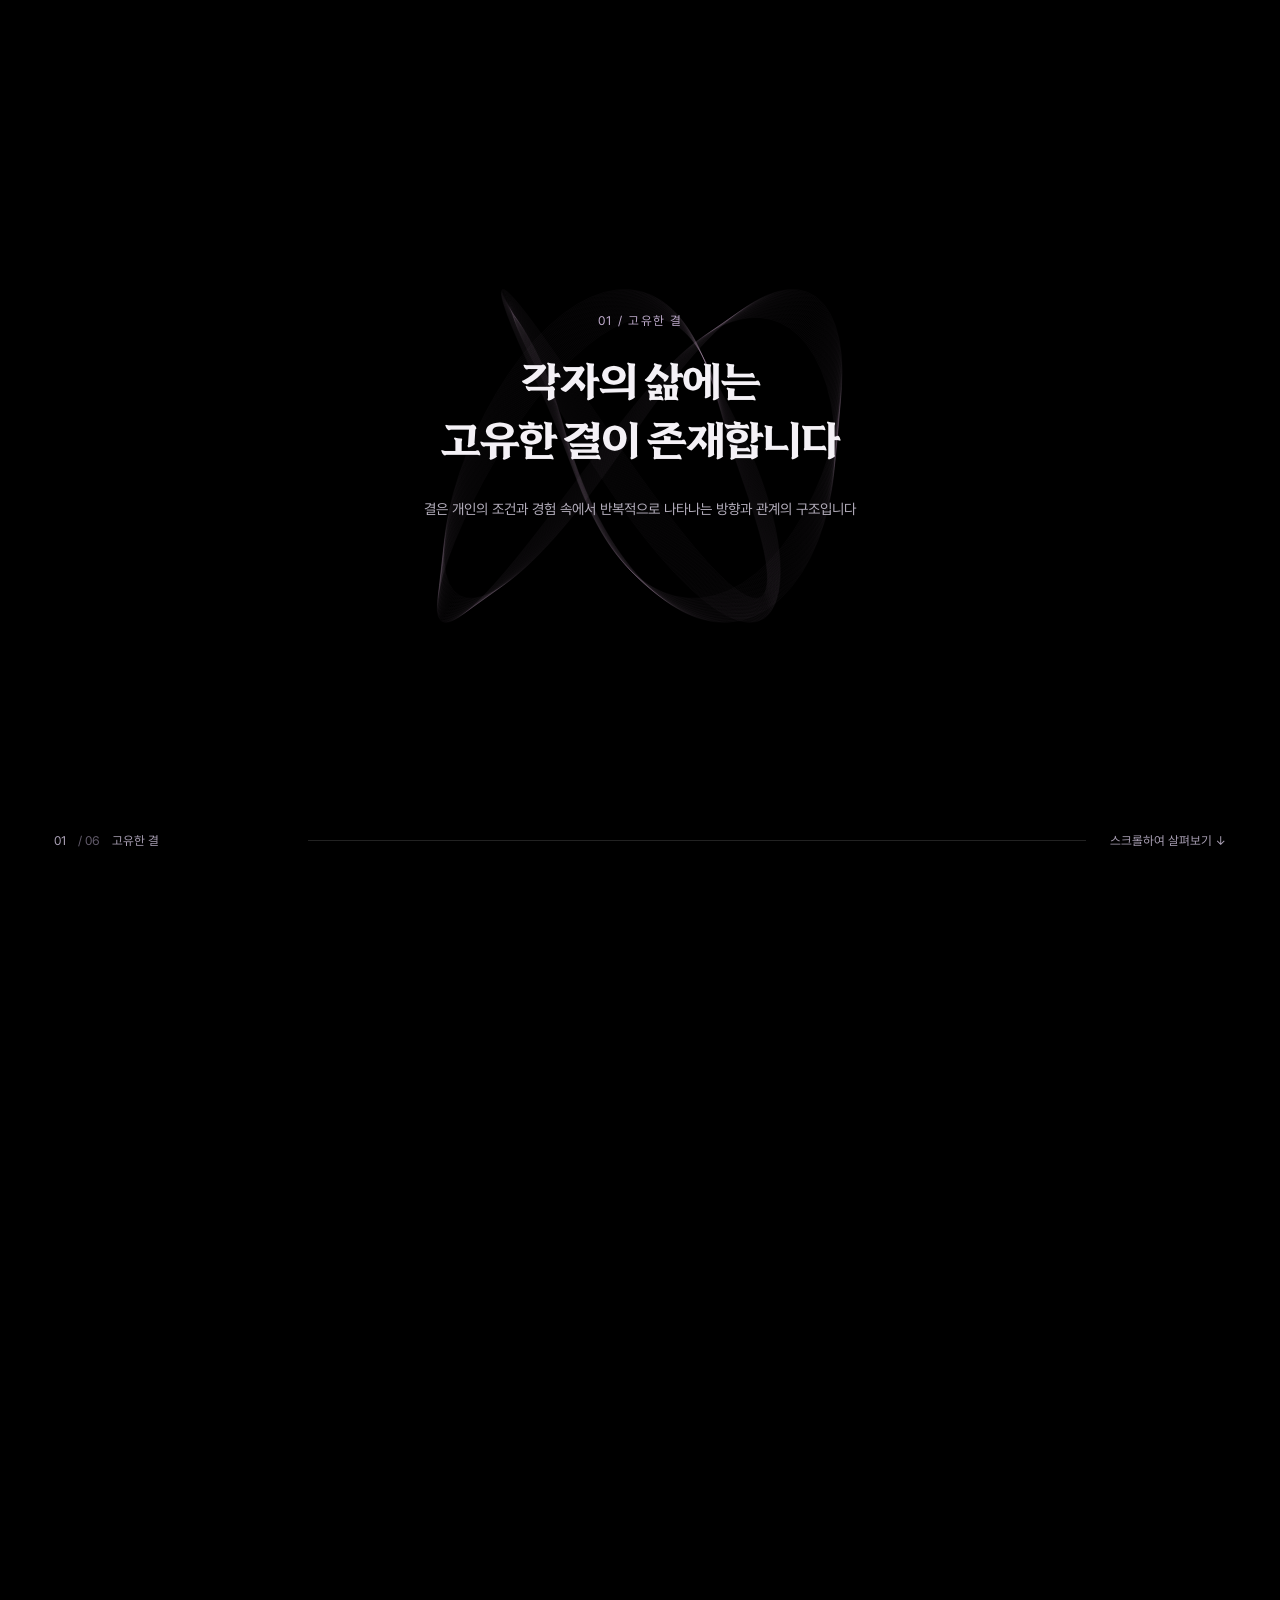
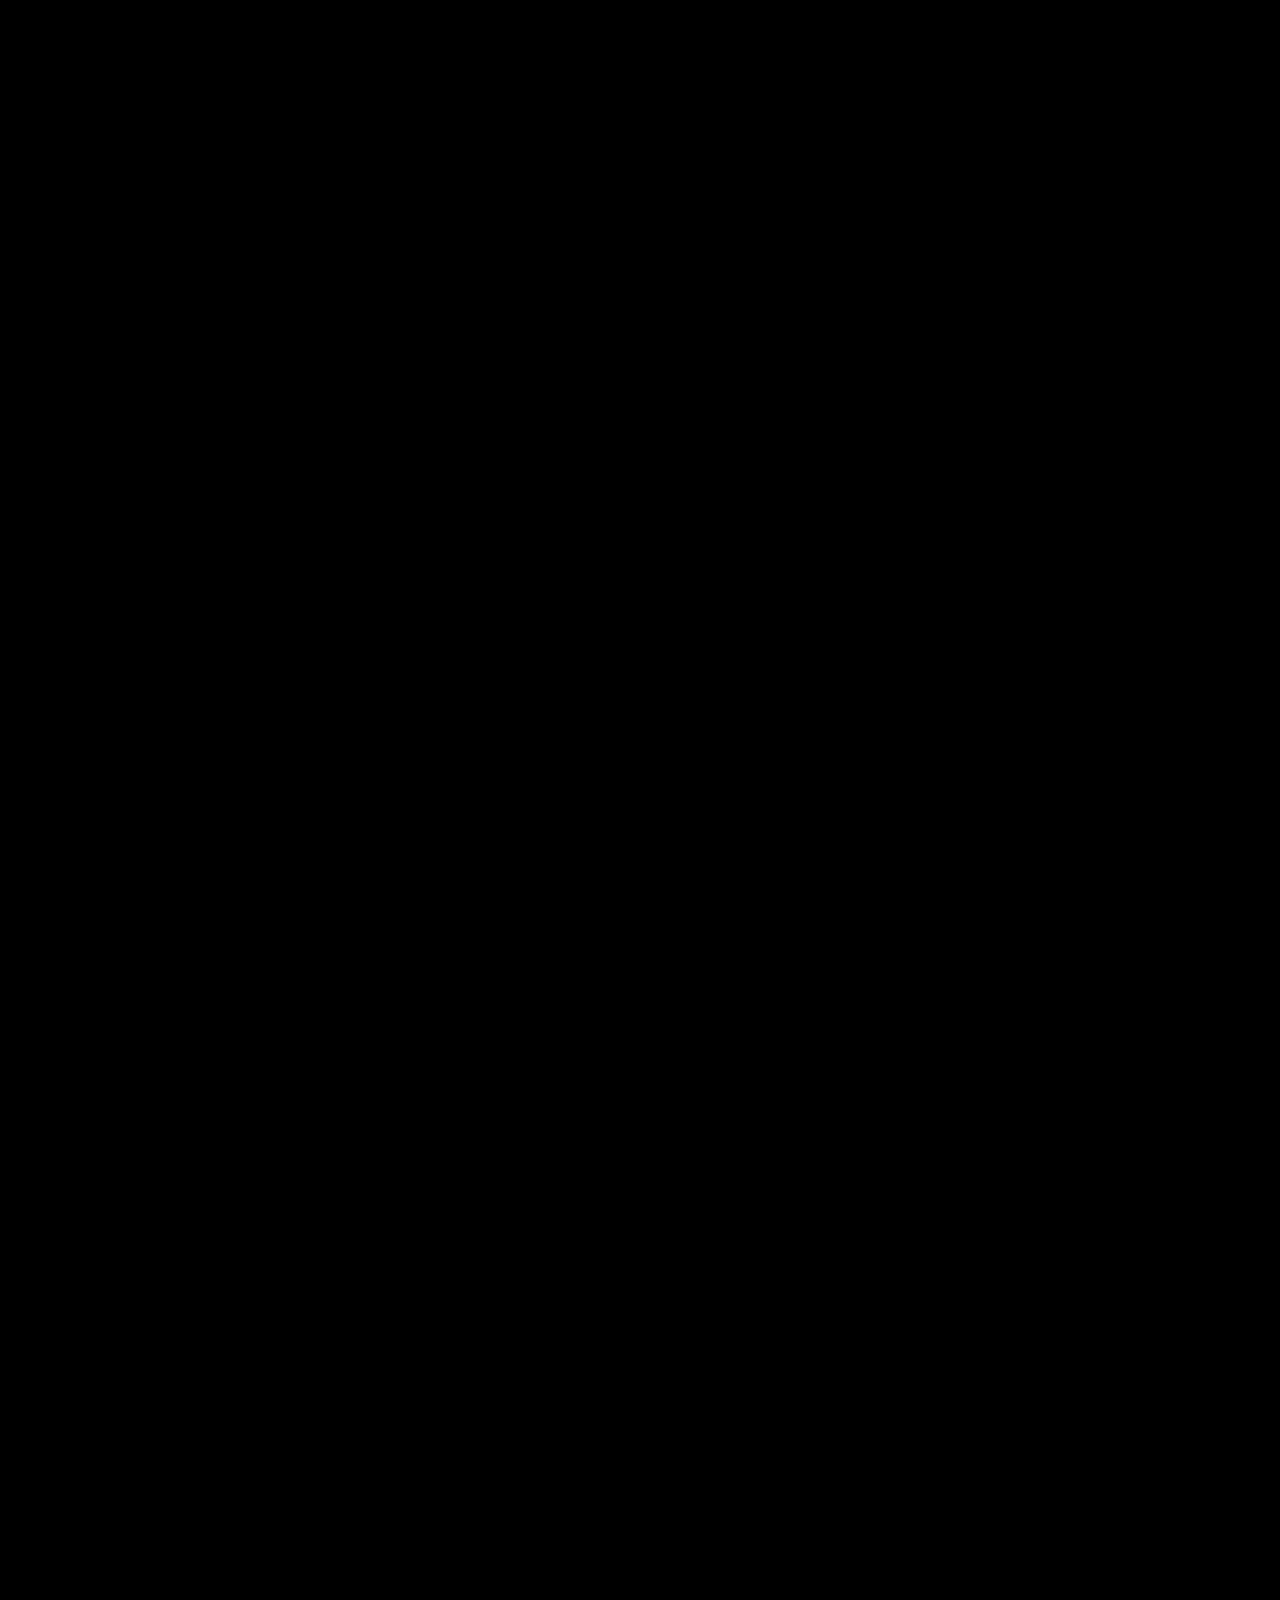
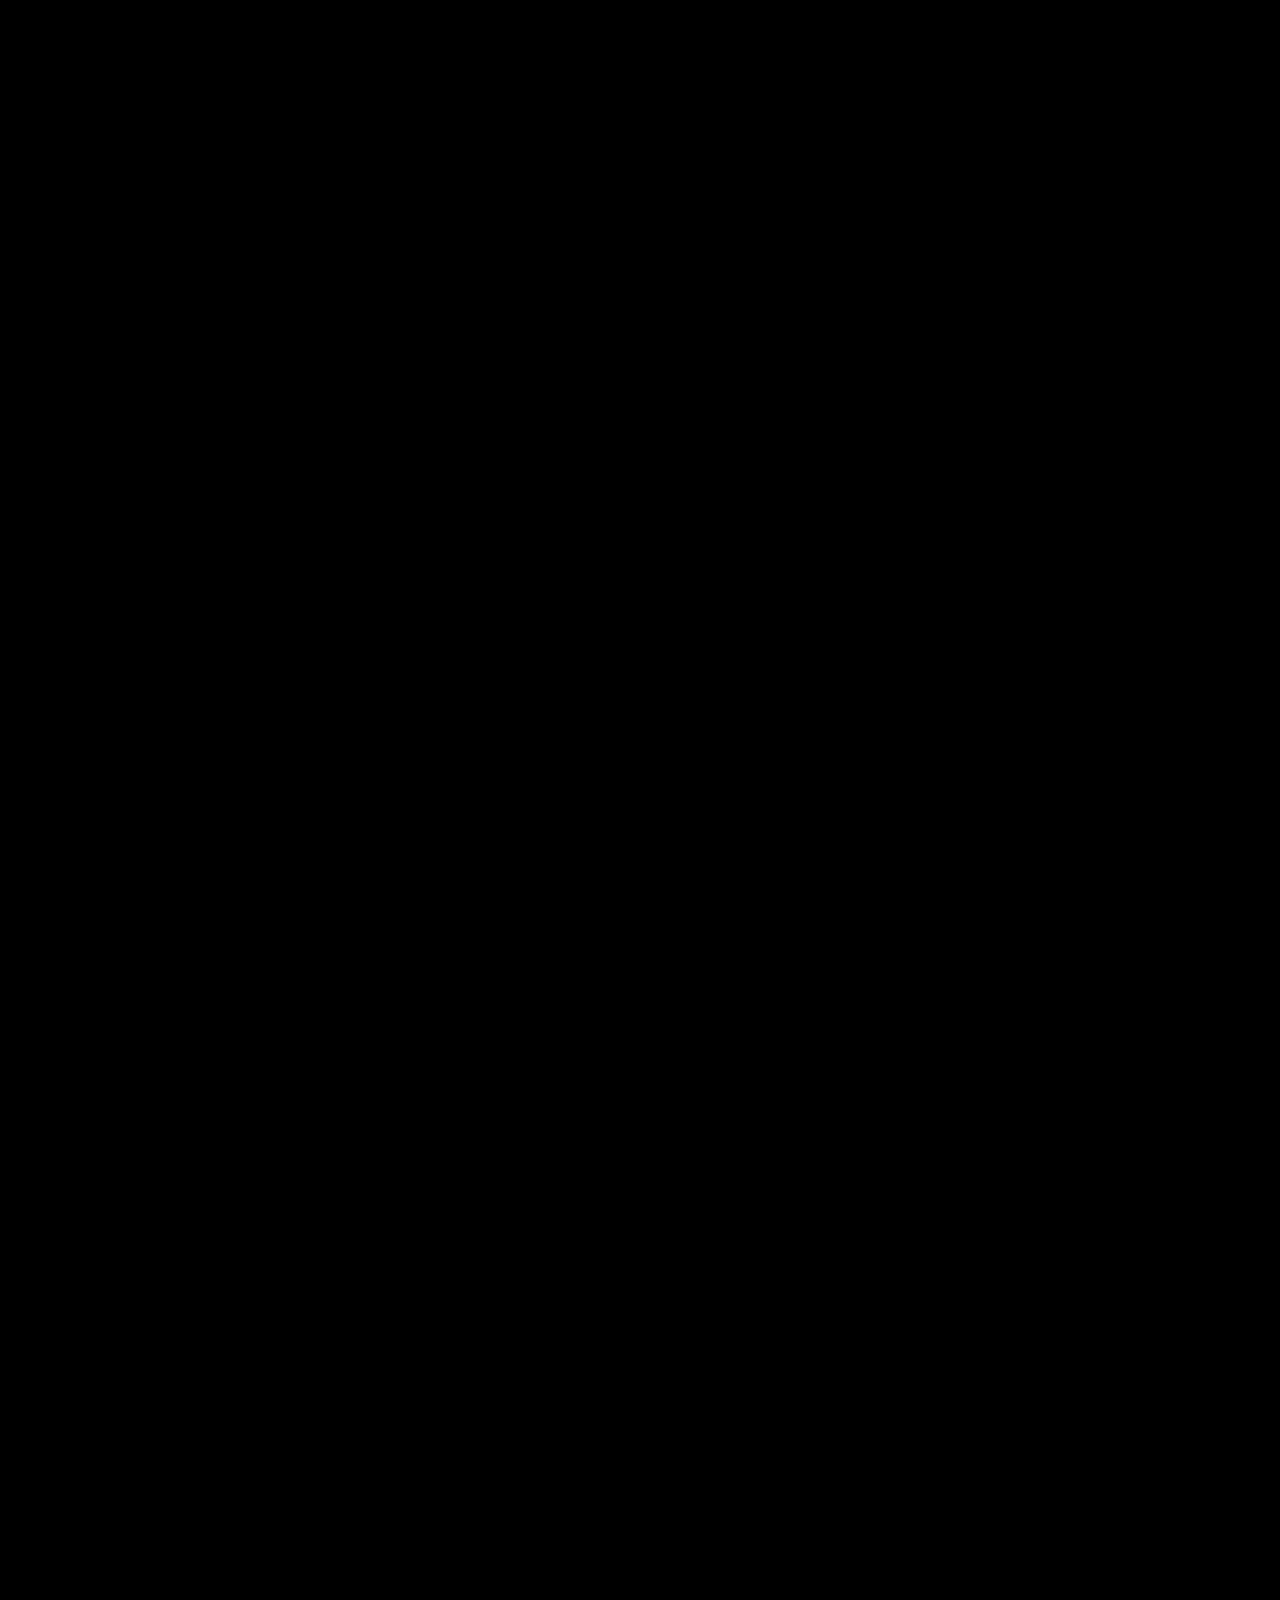
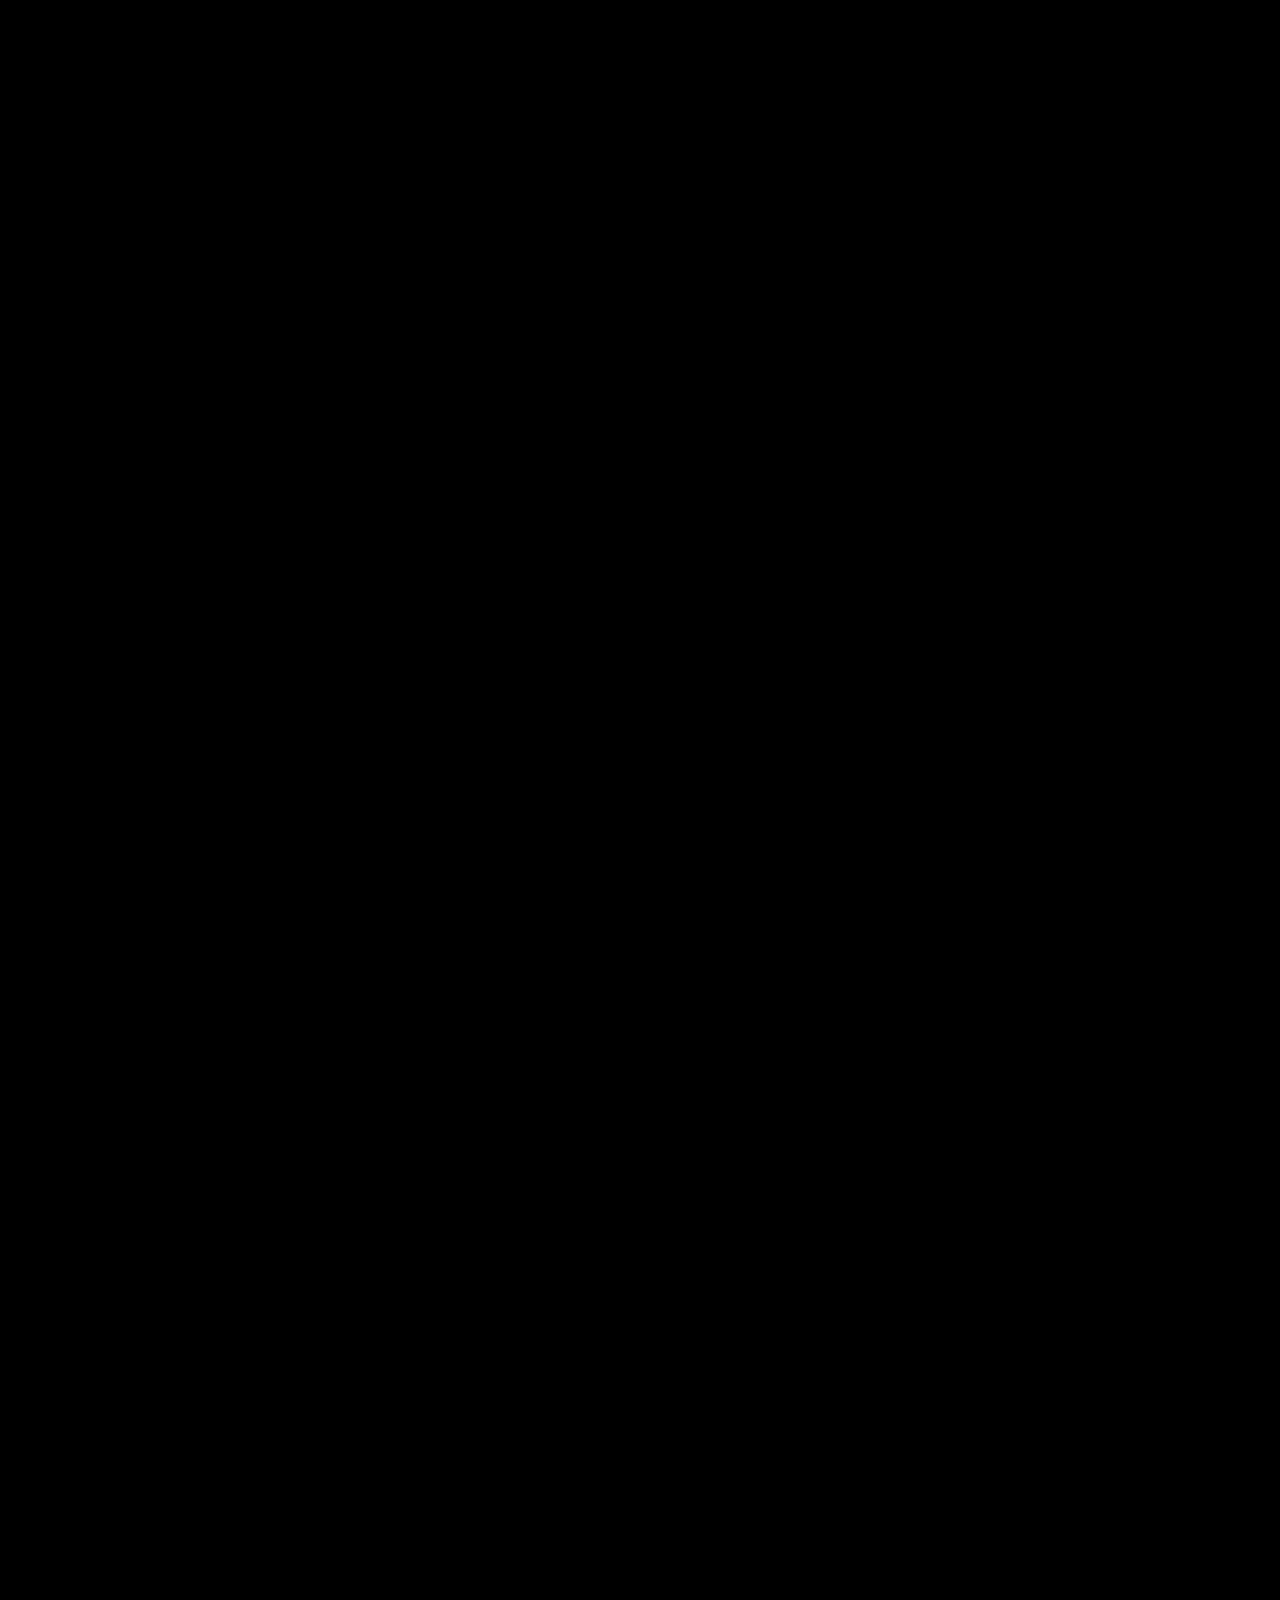
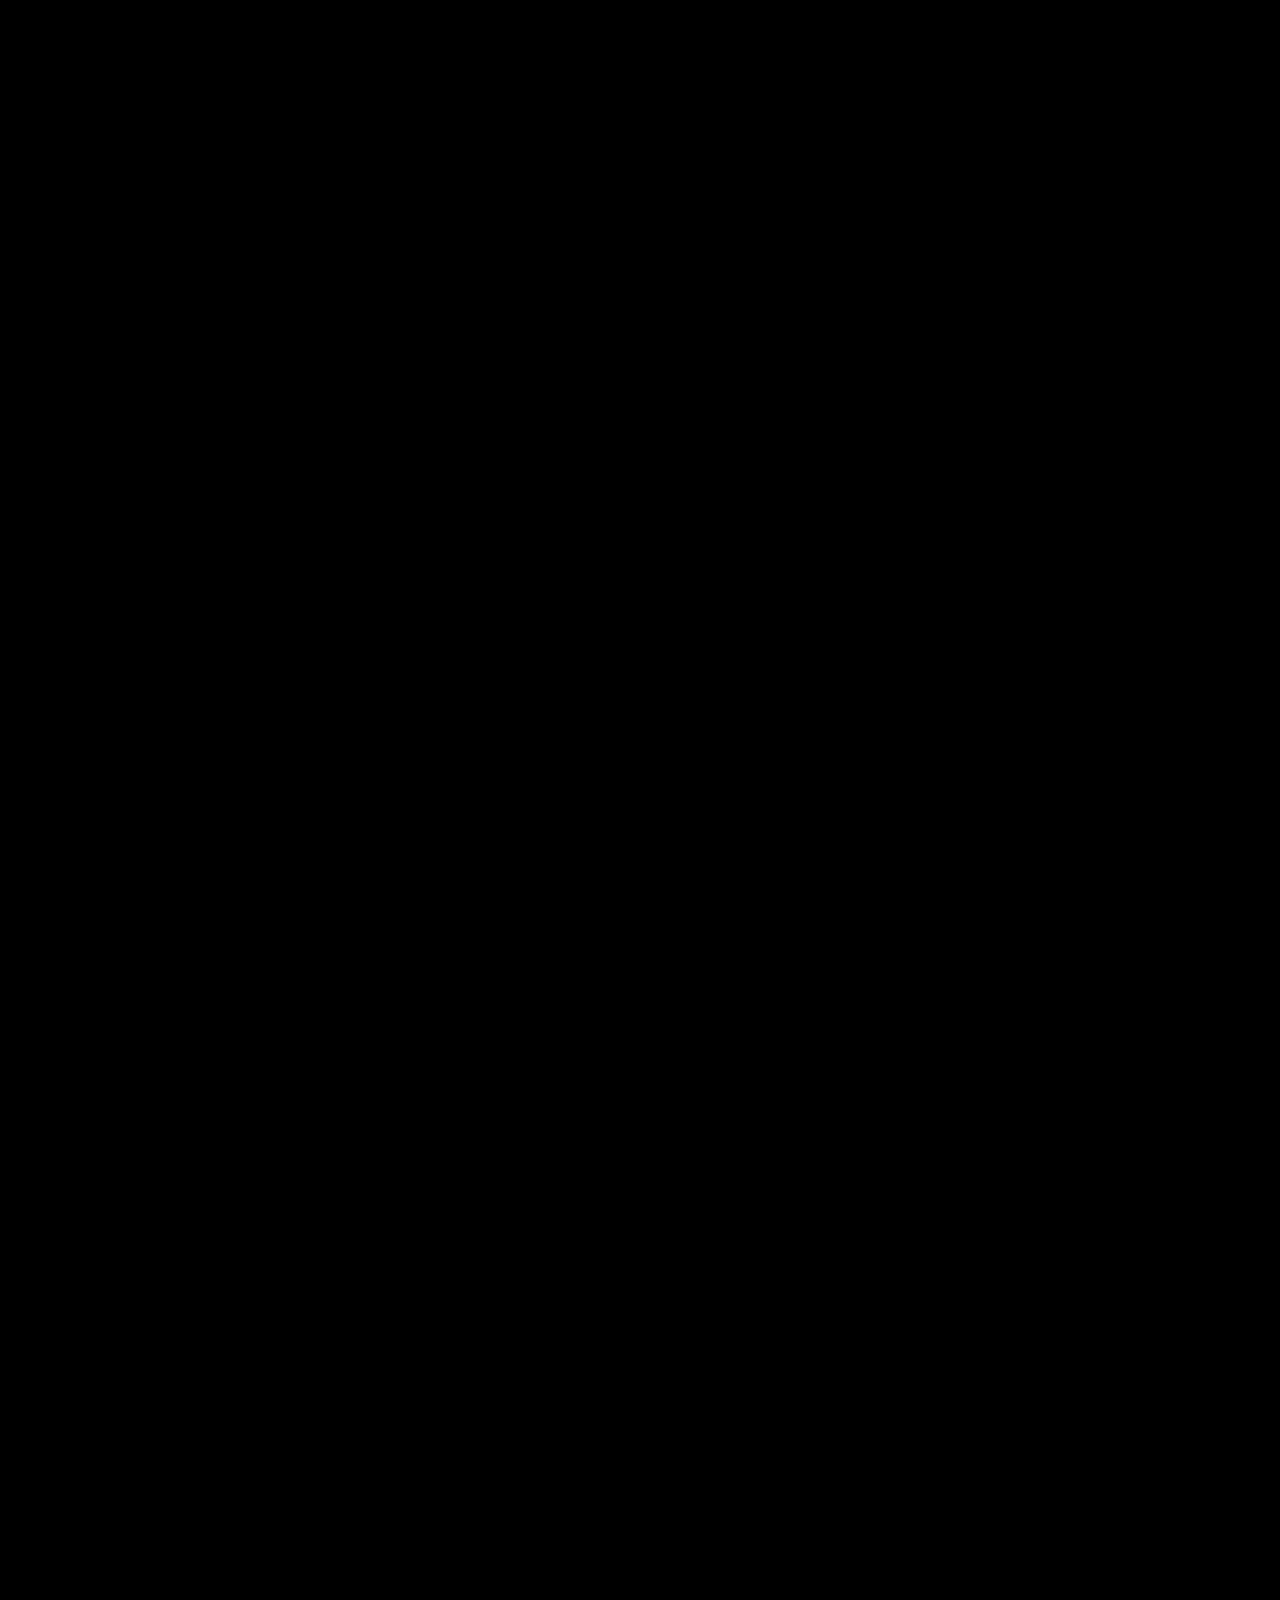
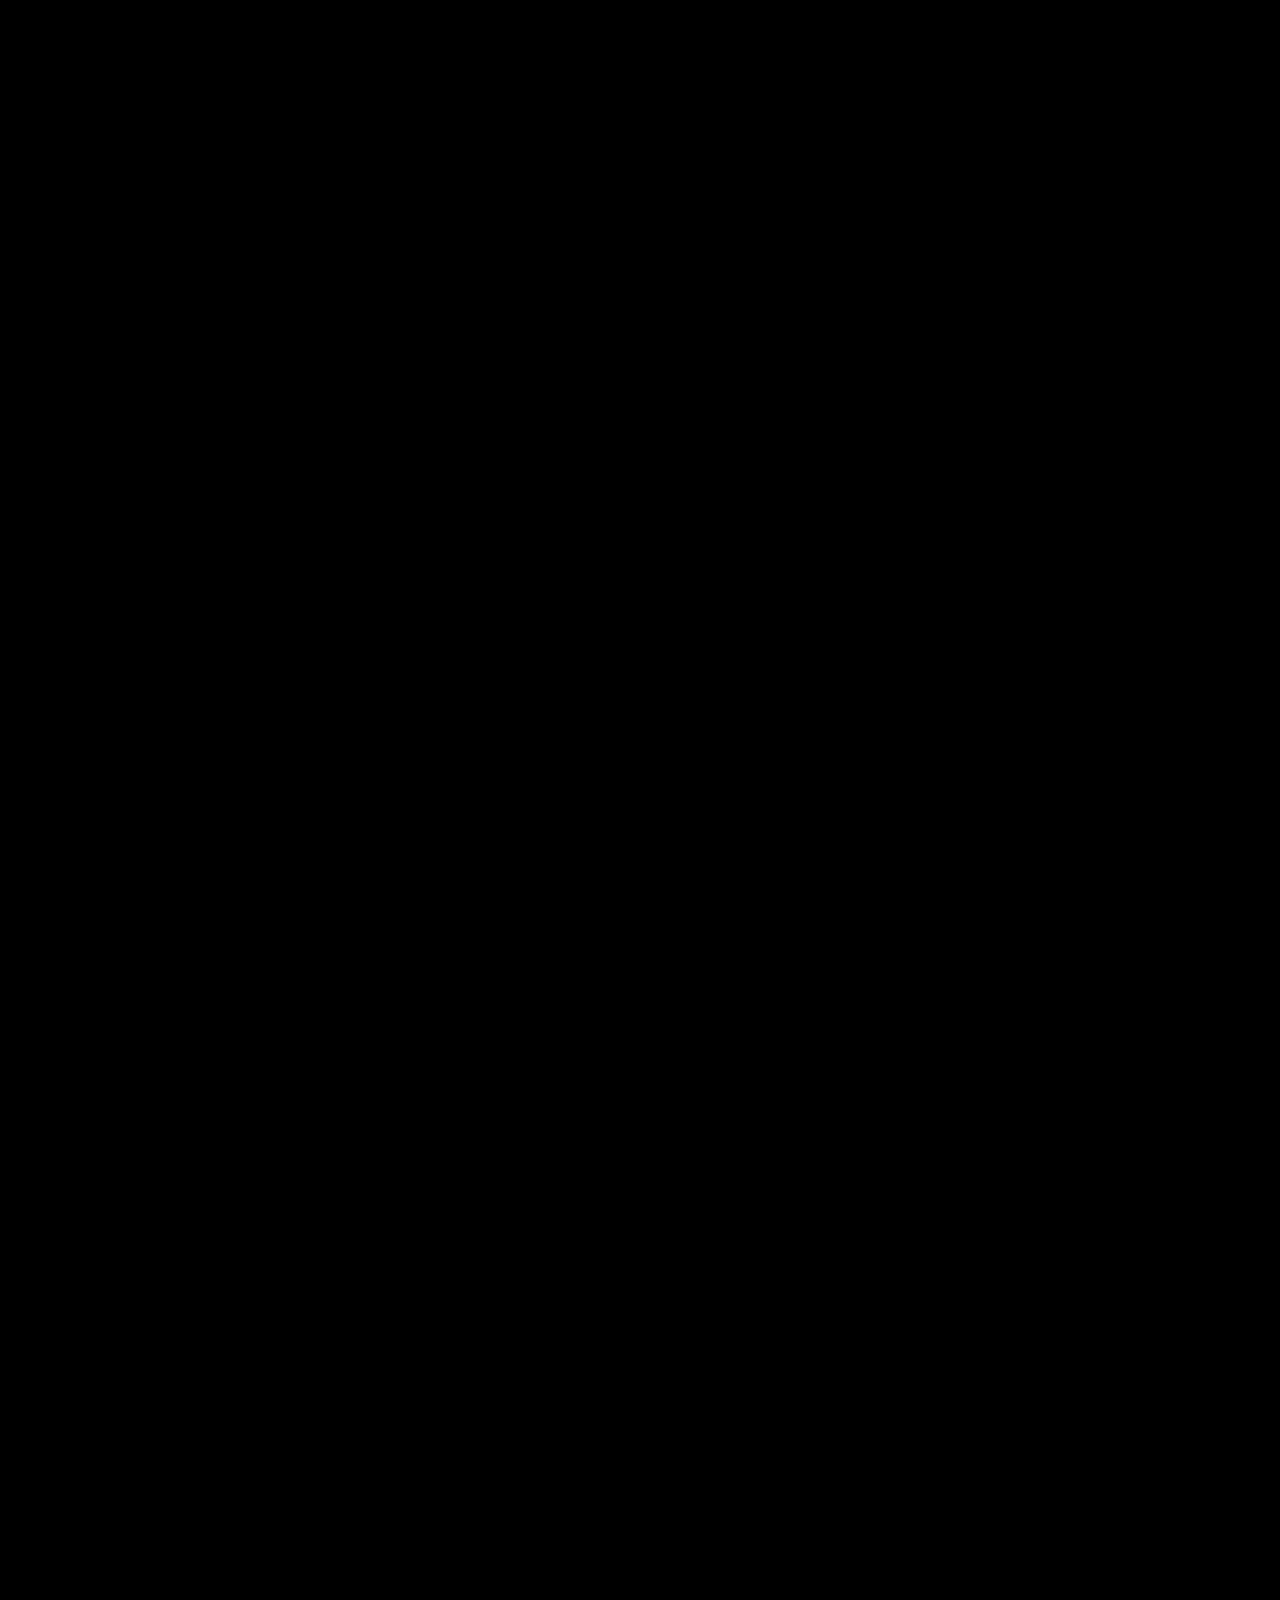
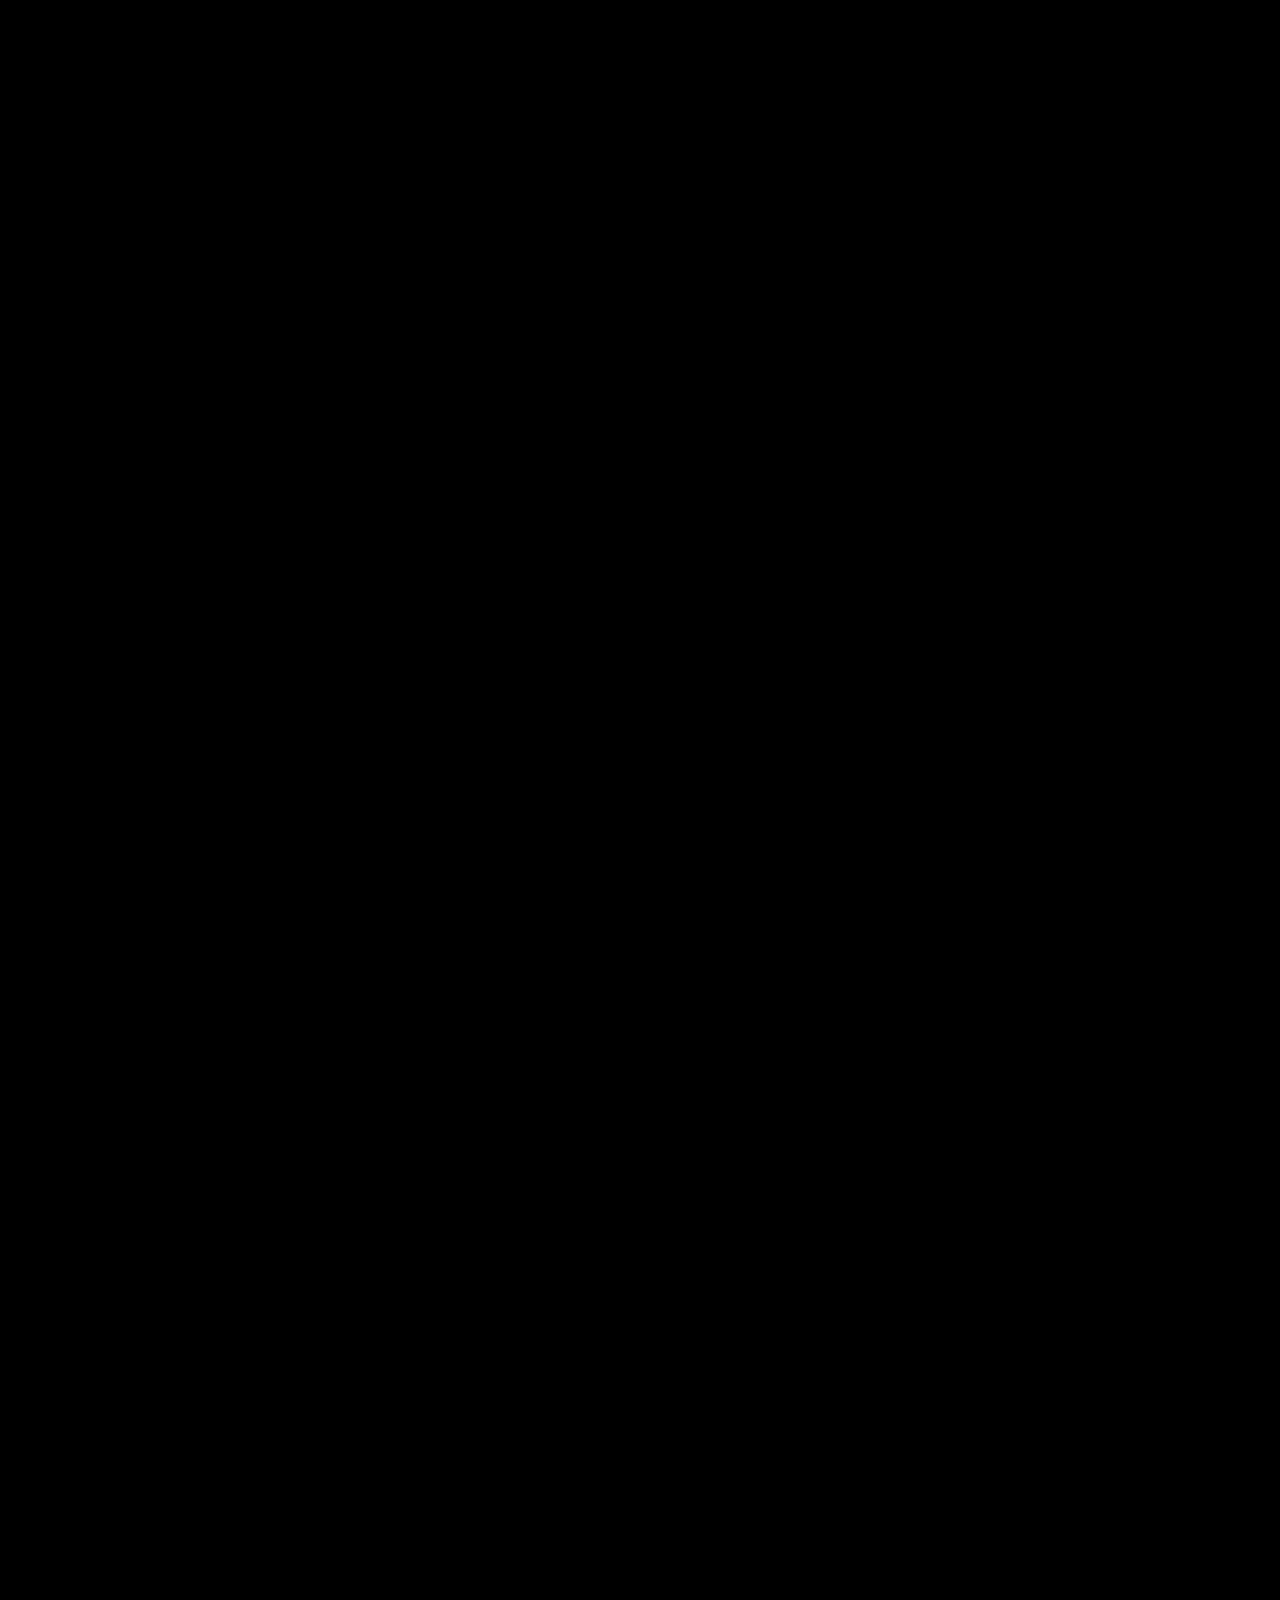
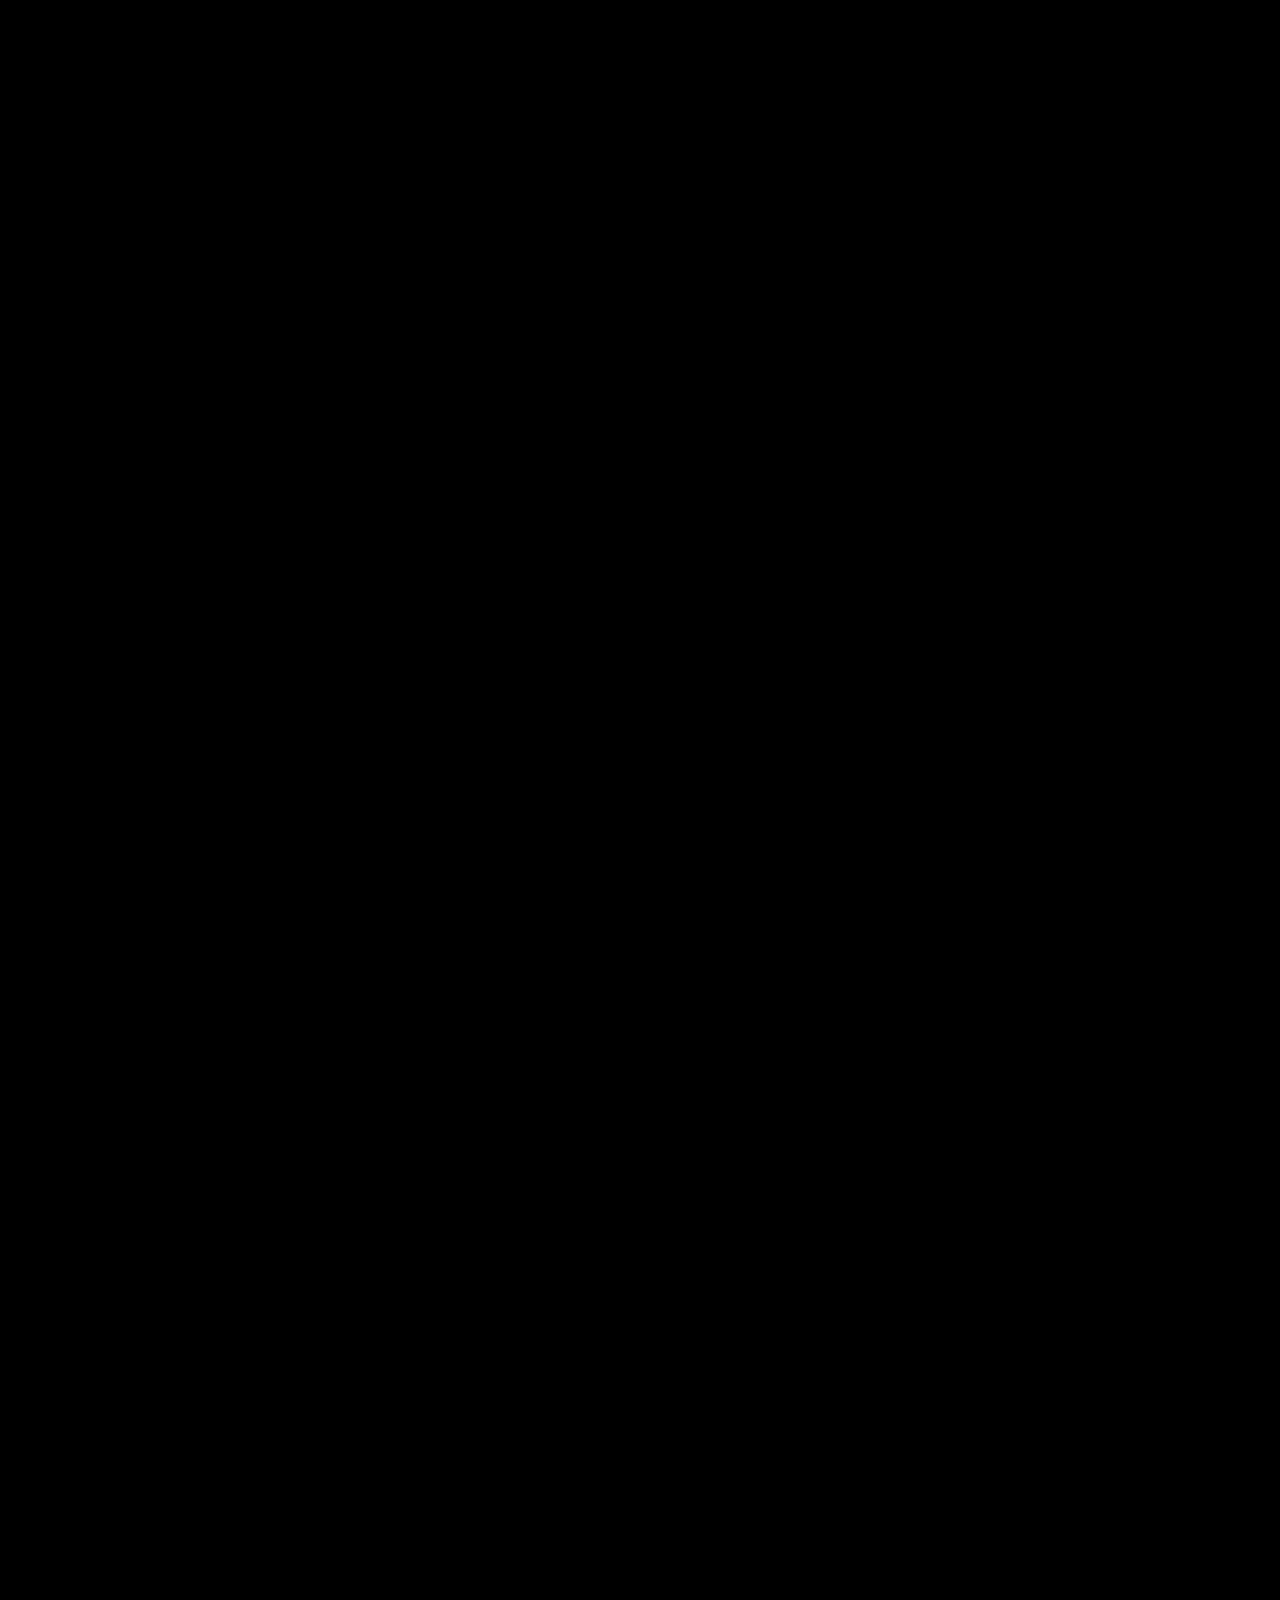
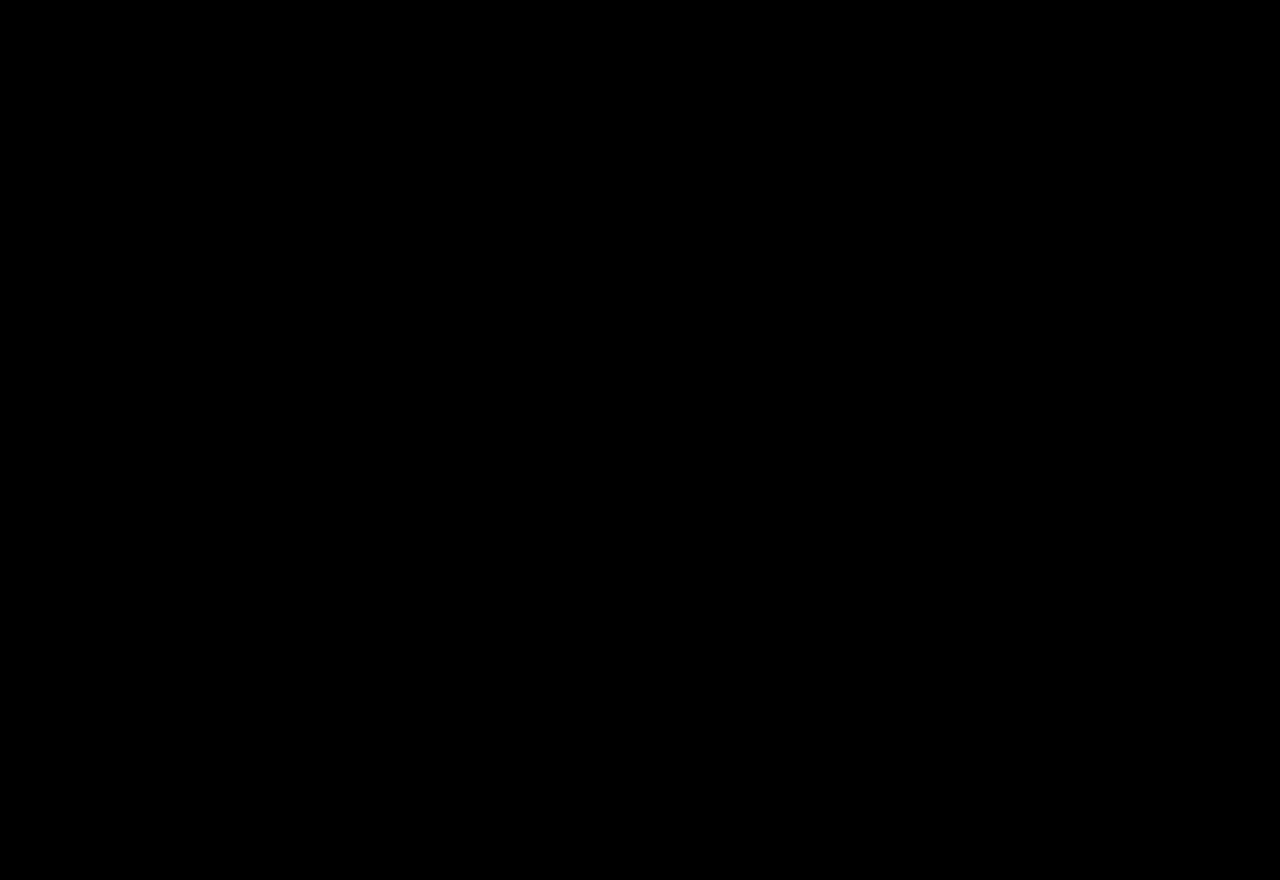
<file: about-story/index.html>
<!doctype html><html lang="ko"><head><meta charset="utf-8"><meta name="viewport" content="width=device-width,initial-scale=1"><title>신명원 시스템</title><meta name="description" content="삶의 흐름 속에서 발견하는 질서, 신명원의 일곱 이야기"><link rel="stylesheet" href="style.css?v=v4-type-1"></head><body>

<main id="journey"><div class="stage">
<canvas id="field" aria-hidden="true"></canvas>
<div class="luminous-art" aria-hidden="true"><video src="assets/system-03.mp4" poster="assets/system-luminous.png" muted loop playsinline preload="auto" aria-label="신명원 분석 그래픽"></video></div><div class="system-video"><video src="assets/analysis-system.mp4" poster="assets/analysis-system.png" muted loop playsinline preload="metadata"></video></div><div class="sources"><div class="source birth"><small>선천적 조건</small><h3>태어난 순간</h3><p>생년월일 · 태어난 시각</p></div><div class="source environment"><small>외부의 영향</small><h3>살아온 환경</h3><p>현재의 환경 · 기록한 상태와 고민</p></div><div class="source memory"><small>후천적 변화</small><h3>축적된 경험</h3><p>반복되는 선택 · 사건의 기록</p></div></div>
<section class="panel centered" data-scene="0"><span class="eyebrow">01 / 고유한 결</span><h1>각자의 삶에는<br>고유한 결이 존재합니다</h1><p>결은 개인의 조건과 경험 속에서 반복적으로 나타나는 방향과 관계의 구조입니다</p></section>
<section class="panel centered" data-scene="1"><span class="eyebrow">02 / 결을 이루는 정보</span><h2>태어난 순간과 살아온 시간이<br>저마다 다른 결을 이룹니다</h2><p>서로 다른 조건과 경험이 겹쳐<br>같은 선택에도 각자의 삶은 다른 방향으로 흐릅니다</p></section>
<section class="panel order" data-scene="2"><span class="eyebrow">03 / 운명을 구성하는 질서</span><h2>삶의 흐름 속에서<br>질서를 발견합니다</h2><p>신명원은 세 가지 해석 체계를 통해<br>이미 존재하는 삶의 관계와 방향을 읽습니다</p><div class="principles"><div><svg class="reading-window" viewBox="0 0 260 110" aria-hidden="true"><g class="window-flow"><path d="M-15 52 C50 8,90 100,155 52 S235 12,280 47"/><path d="M-15 57 C50 13,90 105,155 57 S235 17,280 52"/><path d="M-15 62 C50 18,90 110,155 62 S235 22,280 57"/><path d="M-15 67 C50 23,90 115,155 67 S235 27,280 62"/></g><g class="time-points"><g style="--delay:0.0s"><path d="M35 18V88"/><circle cx="35" cy="54" r="4"/><text x="35" y="103">年</text></g><g style="--delay:0.5s"><path d="M98 18V88"/><circle cx="98" cy="61" r="4"/><text x="98" y="103">月</text></g><g style="--delay:1.0s"><path d="M161 18V88"/><circle cx="161" cy="56" r="4"/><text x="161" y="103">日</text></g><g style="--delay:1.5s"><path d="M224 18V88"/><circle cx="224" cy="39" r="4"/><text x="224" y="103">時</text></g></g></svg><span>시간의 구조</span><h3>사주팔자</h3><p>태어난 연월일시를 바탕으로<br>선천적 조건을 해석하는 기준</p></div><div><svg class="reading-window" viewBox="0 0 260 110" aria-hidden="true"><g class="window-flow"><path d="M-15 52 C50 8,90 100,155 52 S235 12,280 47"/><path d="M-15 57 C50 13,90 105,155 57 S235 17,280 52"/><path d="M-15 62 C50 18,90 110,155 62 S235 22,280 57"/><path d="M-15 67 C50 23,90 115,155 67 S235 27,280 62"/></g><g class="element-links"><path style="--delay:0.0s" d="M130.0 14.0L170.9 40.3"/><path style="--delay:0.45s" d="M170.9 40.3L155.3 82.7"/><path style="--delay:0.9s" d="M155.3 82.7L104.7 82.7"/><path style="--delay:1.35s" d="M104.7 82.7L89.1 40.3"/><path style="--delay:1.8s" d="M89.1 40.3L130.0 14.0"/></g><circle class="element-point" style="--delay:0.0s" cx="130.0" cy="14.0" r="4"/><circle class="element-point" style="--delay:0.45s" cx="170.9" cy="40.3" r="4"/><circle class="element-point" style="--delay:0.9s" cx="155.3" cy="82.7" r="4"/><circle class="element-point" style="--delay:1.35s" cx="104.7" cy="82.7" r="4"/><circle class="element-point" style="--delay:1.8s" cx="89.1" cy="40.3" r="4"/></svg><span>변화의 구조</span><h3>음양오행</h3><p>서로 다른 기운의 상호작용으로<br>변화와 균형을 읽는 체계</p></div><div><svg class="reading-window" viewBox="0 0 260 110" aria-hidden="true"><g class="window-flow"><path d="M-15 52 C50 8,90 100,155 52 S235 12,280 47"/><path d="M-15 57 C50 13,90 105,155 57 S235 17,280 52"/><path d="M-15 62 C50 18,90 110,155 62 S235 22,280 57"/><path d="M-15 67 C50 23,90 115,155 67 S235 27,280 62"/></g><g class="pattern-guides"><path d="M55 17V87"/><path d="M130 17V87"/><path d="M205 17V87"/></g><g class="pattern-read"><path style="--delay:0.0s" d="M45 25h20m-10-5v10M45 77h20m-10-5v10"/><path style="--delay:0.5s" d="M120 25h20m-10-5v10M120 77h20m-10-5v10"/><path style="--delay:1.0s" d="M195 25h20m-10-5v10M195 77h20m-10-5v10"/></g></svg><span>질서의 구조</span><h3>성리학</h3><p>자연과 인간을 관통하는 질서가<br>존재한다는 철학적 전제</p></div></div></section>
<section class="panel ai" data-scene="3"><span class="eyebrow">04 / 결 해석 인공지능</span><h2>정보 사이의 관계에서<br>고유한 패턴을 읽습니다</h2><p>전통적 해석 체계와 개인의 기록을 연결하는<br>신명원의 결 해석 인공지능</p><ol class="system-steps"><li><b>01</b><div><h3>정보 정리</h3><p>출생 정보와 상태·경험의 기록을 시간순으로 정리합니다</p></div></li><li><b>02</b><div><h3>관계 모델 구성</h3><p>상태·선택·환경을 관측 지점과 연결 관계로 구성합니다</p></div></li><li><b>03</b><div><h3>반복 패턴 탐지</h3><p>반복되는 연결, 집중되는 지점, 끊기는 구간을 읽습니다</p></div></li></ol></section>
<section class="panel synthesis" data-scene="4"><span class="eyebrow">05 / 결의 생성</span><h2>데이터의 흐름에<br>해석의 질서를 겹칩니다</h2><p>민속신앙과 전통 사상의 상징을<br>데이터의 관계를 읽는 시각적 언어로 재구성합니다</p><ol class="system-steps morph-rules"><li><b>01</b><div><h3>관측</h3><p>기록의 흐름에서 유의미한 관측 지점을 식별합니다.</p></div></li><li><b>02</b><div><h3>분류</h3><p>관측 지점을 다섯 속성으로 분류하고 상호 관계를 연결합니다.</p></div></li><li><b>03</b><div><h3>구조화</h3><p>분류된 관계를 정렬하여 고유한 결의 분석 구조를 구성합니다.</p></div></li></ol></section>
<section class="panel readout" data-scene="5"><span class="eyebrow">06 / 분석 체계의 완성</span><h2>하나의 결에서<br>삶의 흐름을 판독합니다</h2><p>정보의 관계와 전통의 해석 체계를 통합해<br>신명원의 분석 그래픽이 완성됩니다</p></section>
<div class="system-inspect" aria-hidden="true" inert>
<canvas id="detail-overlay" aria-hidden="true"></canvas>
<div class="detail-card"><small class="detail-number"></small><h3 class="detail-title"></h3>
<div class="detail-image"><canvas id="detail-crop" width="640" height="640" aria-label="선택한 분석 부위 확대 화면"></canvas><span>선택 영역 확대</span></div>
<h4 class="detail-rule"></h4><p class="detail-description"></p></div>
<nav class="detail-tabs" aria-label="분석 항목"><button data-part="0">01 집중</button><button data-part="1">02 변화</button><button data-part="2">03 연속성</button><button data-part="3">04 반복</button></nav>
<p class="detail-hint">스크롤하거나 항목에 마우스를 올려 분석 부위를 살펴보세요</p>
</div><footer><div class="phase"><span id="number">01</span><span class="total">/ 06</span><span id="name">고유한 결</span></div><div class="meter"><i></i></div><button id="next">스크롤하여 살펴보기 ↓</button><button id="restart" hidden>처음부터 ↺</button></footer>
</div></main><script src="app.js?v=v4-type-1"></script></body></html>
</file>
<file: about-story/style.css>
@font-face{font-family:Body;src:url('assets/fonts/Pretendard-Regular.otf')}@font-face{font-family:Display;src:url('assets/fonts/Danjo-bold-Regular.otf')}*{box-sizing:border-box}html{background:#000;color:#f4f1f6;scroll-behavior:smooth}body{margin:0;font-family:Body,sans-serif}header{position:fixed;left:4.2%;right:4.2%;top:5.5%;z-index:10;display:flex;justify-content:space-between;align-items:center;pointer-events:none}header img{width:120px}header>span{padding:12px 18px;border:1px solid #ffffff20;border-radius:30px;background:#11111160;backdrop-filter:blur(12px);font-size:11px;color:#aaa3b2}#journey{height:1100svh}.stage{height:100svh;min-height:600px;position:sticky;top:0;overflow:hidden;background:#000}canvas{position:absolute;inset:0;width:100%;height:100%;z-index:1}.panel{position:absolute;z-index:4;left:6%;top:31%;width:60%;opacity:0;pointer-events:none;will-change:opacity,transform}.panel.centered{left:12%;width:76%;top:34%;text-align:center}.eyebrow{font-size:11px;letter-spacing:.13em;color:#c0adce;display:block;margin-bottom:24px}.panel h1,.panel h2{font-family:Display,serif;font-weight:400;font-size:clamp(30px,3.2vw,60px);line-height:1.45;letter-spacing:-.035em;margin:0 0 25px}.panel p{font-size:clamp(14px,1.12vw,21px);line-height:1.85;color:#b7b1bf;margin:0}.panel .secondary{margin-top:25px}.panel.order{top:23%;width:88%}.order>h2{font-size:clamp(30px,3vw,56px)}.order>.eyebrow,.ai>.eyebrow,.shrine>.eyebrow{color:#c0adce}.principles{display:flex;gap:40px;margin-top:46px;width:68%}.principles>div{flex:1;border-top:1px solid #c0adce38;padding-top:19px;transition:opacity .4s}.principles span{font-size:10px;color:#c0adce}.principles h3{font-family:Display;font-weight:400;font-size:25px;margin:13px 0}.principles p{font-size:13px;line-height:1.8}.ai{width:70%}.data-labels{display:flex;gap:42px;margin-top:32px;color:#b7b1bf;font-size:13px}.data-labels span{border-left:1px solid #c0adce55;padding-left:12px}.data-labels small{display:block;font-size:10px;color:#9991a4;margin-top:8px}.source{position:absolute;width:220px;z-index:3;opacity:0;pointer-events:none}.source small{font-size:10px;color:#b29ac7;letter-spacing:.1em}.source h3{font-weight:400;font-size:22px;margin:12px 0 8px}.source p{font-size:12px;color:#9991a4;margin:0}.birth{left:9%;top:23%}.environment{right:6%;top:40%}.memory{left:16%;top:72%}.legacy{position:absolute;inset:0;opacity:0;background-size:cover;background-position:center;will-change:opacity,transform;z-index:0}.legacy.tree{background-image:url('assets/about-tree.png');mask-image:linear-gradient(180deg,transparent 12%,#000 22%);-webkit-mask-image:linear-gradient(180deg,transparent 12%,#000 22%)}.legacy.tree:after{content:'';position:absolute;inset:0;background:linear-gradient(90deg,#000 0%,#000 41%,transparent 74%)}.legacy.person{background-image:url('assets/about-person.png');mask-image:linear-gradient(180deg,transparent 13%,#000 23%);filter:brightness(.22)}.legacy.person:after{content:'';position:absolute;inset:0;background:linear-gradient(90deg,#000 0%,#000 52%,transparent 80%)}.legacy.flow{background-image:url('assets/about-flow.png');filter:brightness(.48)}.legacy.flow:after{content:'';position:absolute;inset:0;background:linear-gradient(90deg,#0009,transparent 90%)}.main-analysis{position:absolute;left:59%;top:14%;height:76%;width:36%;opacity:0;z-index:2}.main-analysis img{width:100%;height:100%;object-fit:contain;mix-blend-mode:screen;filter:brightness(.85)}.shrine{width:55%}.shrine h2{font-size:clamp(28px,2.9vw,54px)}.explore{display:inline-flex;gap:40px;color:#eee;text-decoration:none;border:1px solid #ffffff44;border-radius:30px;padding:14px 22px;margin-top:26px;font-size:13px;background:#ffffff08;backdrop-filter:blur(10px)}.chapters{position:absolute;right:2.3%;top:40%;display:flex;flex-direction:column;gap:13px;z-index:8}.chapters button{border:1px solid #ffffff44;background:transparent;width:6px;height:6px;border-radius:50%;padding:0;cursor:pointer}.chapters button[aria-current=true]{background:#f1fb70;border-color:#f1fb70;box-shadow:0 0 8px #f1fb7055}footer{position:absolute;bottom:4.5%;left:4.2%;right:4.2%;z-index:8;display:flex;align-items:center;gap:24px;color:#aaa0b5;font-size:11px}.phase{display:flex;align-items:center;gap:12px;min-width:230px}.total{color:#625b6b}.meter{flex:1;height:1px;background:#ffffff22}.meter i{display:block;width:0%;height:1px;background:#d0c1db}footer button{font:inherit;color:inherit;border:0;background:none;padding:12px 0;cursor:pointer}button:focus-visible,a:focus-visible{outline:2px solid #f1fb70;outline-offset:6px}[hidden]{display:none!important}@media(max-width:700px){header{top:25px}header img{width:88px}header>span{font-size:8px;padding:10px}.stage{min-height:680px}.panel,.panel.centered{left:7%;width:86%;top:32%}.panel h1,.panel h2{font-size:27px;line-height:1.4;margin-bottom:18px}.panel p{font-size:12px}.eyebrow{font-size:9px;margin-bottom:18px}.source{width:150px}.source h3{font-size:15px}.source p{font-size:9px}.birth{left:6%;top:19%}.environment{right:4%;top:60%}.memory{left:9%;top:73%}.panel.order{top:22%;width:86%}.principles{width:100%;gap:14px;margin-top:30px}.principles h3{font-size:19px}.principles p{font-size:10px}.principles span{font-size:9px}.data-labels{gap:20px;font-size:11px}.data-labels small{font-size:8px}.panel.story{top:34%}.panel.shrine{top:60%}.shrine h2{font-size:23px}.shrine .secondary{display:none}.main-analysis{left:24%;top:13%;width:52%;height:43%}.legacy.tree{background-position:65% center}.legacy.person{background-position:60% center}.legacy.tree:after{background:#0009}.legacy.person:after{background:#000a}.legacy.flow{background-position:65% center}footer{gap:10px;font-size:9px}.phase{min-width:165px;gap:6px}.chapters{right:3%;gap:15px}.explore{font-size:11px;padding:12px 18px}}@media(prefers-reduced-motion:reduce){html{scroll-behavior:auto}}

.panel.order{left:6%;width:88%;text-align:center}.principles{margin-left:auto;margin-right:auto;width:76%;text-align:center}.ai{width:67%}
@media(max-width:700px){.panel.order{left:7%;width:86%}.principles{width:100%}.ai{width:86%}}

@font-face{font-family:Body;src:url('assets/fonts/Pretendard-SemiBold.otf');font-weight:600}
.data-labels>span{font-weight:600;color:#c0adce}.data-labels small{font-weight:400;color:#9991a4}

.reading-window{display:block;width:100%;height:110px;margin:0 auto 18px;fill:none;stroke:#F1FB70;stroke-width:1;overflow:hidden}.window-flow{opacity:.26;animation:window-drift 7s ease-in-out infinite alternate}.time-points path,.pattern-guides{opacity:.2}.time-points circle,.element-point{fill:#F1FB70;stroke:none;animation:read-pulse 3s ease-in-out infinite;animation-delay:var(--delay)}.reading-window text{fill:#F1FB70;stroke:none;font:10px Body;text-anchor:middle}.element-links path,.pattern-read path{animation:read-pulse 3s ease-in-out infinite;animation-delay:var(--delay)}.principles{margin-top:26px}.principles>div{padding-top:12px}.panel.order{top:18%}@keyframes read-pulse{0%,100%{opacity:.25}45%,65%{opacity:1}}@keyframes window-drift{to{transform:translate(7px,-5px)}}@media(max-width:700px){.reading-window{height:75px;margin-bottom:12px}.panel.order{top:19%}.principles{gap:10px;margin-top:20px}}@media(prefers-reduced-motion:reduce){.reading-window *{animation:none!important}}

#journey{height:950svh}.system-video{position:absolute;left:55%;top:16%;width:42%;height:73%;opacity:0;z-index:2;pointer-events:none}.system-video video{width:100%;height:100%;object-fit:contain}.panel.ai,.panel.synthesis,.panel.readout{top:22%;width:47%}.system-steps{padding:0;list-style:none;margin:27px 0 0;max-width:570px}.system-steps li{display:flex;gap:18px;border-top:1px solid #c0adce35;padding:15px 0;transition:opacity .5s}.system-steps b{font-size:11px;color:#c0adce;padding-top:5px}.system-steps h3,.reading-grid h3{font-size:17px;font-weight:600;color:#c0adce;margin:0 0 6px}.system-steps li p,.reading-grid p{font-size:13px;line-height:1.7}.morph-rules li{opacity:.4}.morph-rules li.selected{opacity:1}.morph-status{display:block;color:#f1fb70;font-size:11px;margin-top:12px}.reading-grid{display:grid;grid-template-columns:1fr 1fr;gap:26px 20px;margin-top:32px}.reading-grid>div{border-top:1px solid #c0adce44;padding-top:15px}@media(max-width:700px){.panel.ai{top:21%;width:86%}.panel.synthesis,.panel.readout{top:18%;width:86%}.panel.synthesis h2,.panel.readout h2{font-size:24px}.system-steps{margin-top:16px}.system-steps li{padding:10px 0}.system-steps li p,.reading-grid p{font-size:10px}.system-steps h3,.reading-grid h3{font-size:13px}.system-video{left:50%;top:50%;width:48%;height:36%;opacity:.5}.reading-grid{width:51%;grid-template-columns:1fr;gap:9px;margin-top:18px}.panel.readout .explore{margin-top:12px}.morph-status{font-size:9px}}

#journey{height:1300svh}.system-video{left:0;top:12%;width:100%;height:78%;transition:filter .15s}.panel.readout{left:10%;width:80%;top:36%;text-align:center}.system-inspect{position:absolute;inset:12% 4% 10%;opacity:0;z-index:5;pointer-events:none}.system-inspect svg{position:absolute;inset:0;width:100%;height:100%;fill:none;stroke:#f1fb70;stroke-width:1}.system-inspect article{position:absolute;width:25%;background:linear-gradient(90deg,#000e,#0005);padding:15px}.system-inspect small{font-size:10px;color:#c0adce}.system-inspect h3{font-size:21px;color:#f1fb70;margin:10px 0}.system-inspect p{font-size:13px;line-height:1.8;color:#c6bdce;margin:0}.part-a{left:2%;top:15%}.part-b{right:0;top:15%}.part-c{left:2%;bottom:13%}.part-d{right:0;bottom:13%}.system-inspect>.explore{position:absolute;bottom:0;left:50%;transform:translateX(-50%);white-space:nowrap}.source p{line-height:1.7}@media(max-width:700px){.system-inspect{inset:15% 2% 12%}.system-inspect article{width:42%;padding:8px}.system-inspect small{font-size:8px}.system-inspect h3{font-size:16px;margin:6px 0}.system-inspect p{font-size:10px}.system-inspect br{display:none}.panel.readout{top:37%;left:7%;width:86%}.system-video{left:0;top:18%;width:100%;height:65%}}

.system-inspect svg{stroke:#f1fb70;stroke-width:1;stroke-opacity:.75}.system-inspect svg g{opacity:1!important}.system-inspect svg circle,.system-inspect svg path{vector-effect:non-scaling-stroke}

.system-video{display:none}.system-inspect svg{stroke:#f1df45}.system-inspect h3{color:#f1df45}

#journey{height:1520svh}.luminous-art{position:absolute;left:3%;width:94%;top:13%;height:76%;opacity:0;z-index:0;pointer-events:none;will-change:transform,opacity}.luminous-art img,.luminous-art video{width:100%;height:100%;object-fit:contain;transform-origin:50% 54%}.system-inspect article{background:linear-gradient(90deg,#000e,#0008)}@media(max-width:700px){.luminous-art{left:0;width:100%;top:28%;height:44%}}

/* Scene 06: edge-to-edge video and an actual magnified reading panel. */
.luminous-art{left:0;top:0;width:100%;height:100%;bottom:0}
.luminous-art video{object-fit:cover;object-position:center center}
.system-inspect{inset:0;z-index:5}
#detail-overlay{position:absolute;inset:0;width:100%;height:100%;pointer-events:none}
.detail-card{position:absolute;left:5%;top:17%;width:clamp(240px,24vw,390px);padding:22px;background:rgba(8,7,12,.94);border:1px solid #c0adce55;box-sizing:border-box}
.detail-card .detail-number{color:#c0adce;font-size:12px;letter-spacing:.08em}
.detail-card .detail-title{font-size:32px;margin:10px 0 18px;color:#f1df45}
.detail-image{position:relative;border:1px solid #f1df4566;background:#000;aspect-ratio:1.45;overflow:hidden}
#detail-crop{width:100%;height:100%;object-fit:cover}
.detail-image span{position:absolute;bottom:8px;right:10px;color:#f1df45;font-size:10px;background:#000b;padding:4px 7px}
.detail-rule{font-size:16px;margin:20px 0 9px;color:#eee6f3}
.detail-card .detail-description{font-size:13px;line-height:1.8;color:#c6bdce;margin:0}
.detail-tabs{position:absolute;left:50%;bottom:16%;transform:translateX(-50%);display:flex;gap:8px;white-space:nowrap}
.detail-tabs button{font:inherit;font-size:14px;color:#a89aaf;border:1px solid #c0adce38;background:#09080ce8;padding:14px 24px;cursor:pointer;transition:color .2s,border-color .2s}
.detail-tabs button.selected,.detail-tabs button:focus-visible{color:#f1df45;border-color:#f1df45;outline:none;background:#24200a}
.detail-hint{position:absolute;bottom:11.7%;width:100%;text-align:center;color:#c0adce;font-size:11px}
.system-inspect>.explore{bottom:7%}
@media(max-width:700px){.luminous-art{left:0;top:0;width:100%;height:100%}.detail-card{left:4%;top:15%;width:54%;padding:12px}.detail-card .detail-title{font-size:22px;margin:8px 0}.detail-rule{font-size:13px;margin:10px 0 6px}.detail-card .detail-description{font-size:11px}.detail-tabs{gap:4px;bottom:18%}.detail-tabs button{padding:10px;font-size:12px}.detail-hint{bottom:13%;font-size:10px}}
.detail-card,.detail-tabs,.detail-hint,.system-inspect>.explore{z-index:2}
#detail-crop{position:relative;inset:auto;display:block}
.detail-image span{z-index:2}

/* Exhibition readability: auxiliary text stays below 13px body copy. */
@media(min-width:701px){
.eyebrow,footer,.system-steps b,.morph-status,.detail-hint{font-size:12.5px}
.principles span,.data-labels small,.source small,.system-inspect small,.detail-image span{font-size:12px}
.source p,.detail-card .detail-number{font-size:12.5px}
.reading-window text{font-size:12px}
}
</file>
